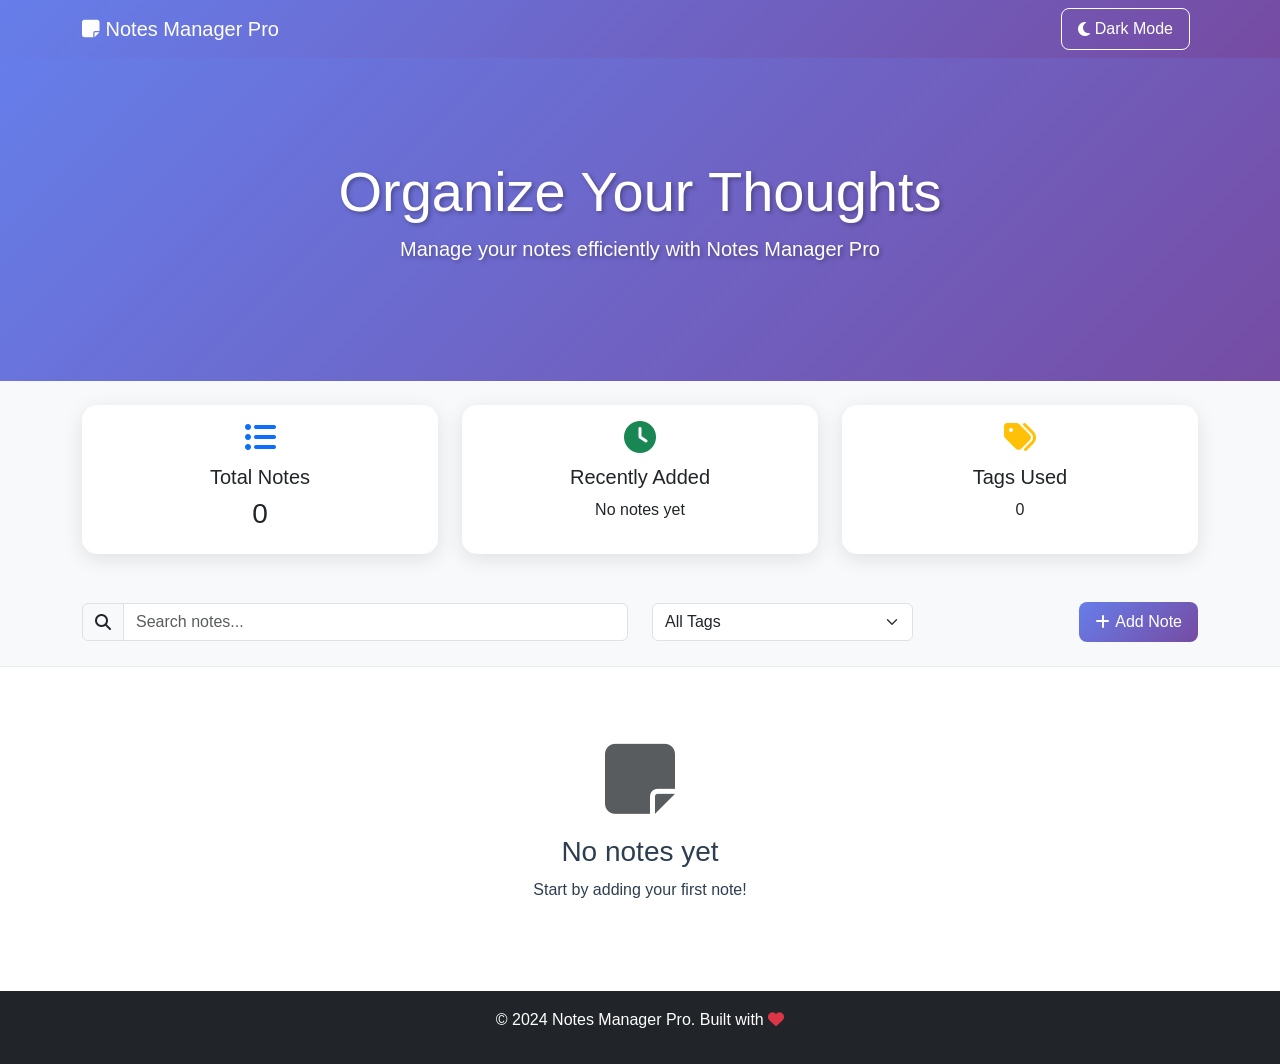
<file: Notes Manager/index.html>
<!DOCTYPE html>
<html lang="en">
<head>
    <meta charset="UTF-8">
    <meta name="viewport" content="width=device-width, initial-scale=1.0">
    <title>Notes Manager Pro</title>
    <link href="https://cdn.jsdelivr.net/npm/bootstrap@5.3.0/dist/css/bootstrap.min.css" rel="stylesheet">
    <link rel="stylesheet" href="https://cdnjs.cloudflare.com/ajax/libs/font-awesome/6.4.0/css/all.min.css">
    <link rel="stylesheet" href="style.css">
</head>
<body>
    <!-- Navbar -->
    <nav class="navbar navbar-expand-lg navbar-dark bg-gradient">
        <div class="container">
            <a class="navbar-brand" href="#"><i class="fas fa-sticky-note"></i> Notes Manager Pro</a>
            <button class="navbar-toggler" type="button" data-bs-toggle="collapse" data-bs-target="#navbarNav">
                <span class="navbar-toggler-icon"></span>
            </button>
            <div class="collapse navbar-collapse" id="navbarNav">
                <ul class="navbar-nav ms-auto">
                    <li class="nav-item">
                        <button class="btn btn-outline-light me-2" id="darkModeToggle"><i class="fas fa-moon"></i> Dark Mode</button>
                    </li>
                </ul>
            </div>
        </div>
    </nav>

    <!-- Header Banner -->
    <header class="hero-section">
        <div class="container text-center text-white">
            <h1 class="display-4">Organize Your Thoughts</h1>
            <p class="lead">Manage your notes efficiently with Notes Manager Pro</p>
        </div>
    </header>

    <!-- Dashboard -->
    <section class="dashboard py-4">
        <div class="container">
            <div class="row">
                <div class="col-md-4">
                    <div class="card dashboard-card">
                        <div class="card-body text-center">
                            <i class="fas fa-list-ul fa-2x text-primary"></i>
                            <h5 class="card-title mt-2">Total Notes</h5>
                            <h3 id="totalNotes">0</h3>
                        </div>
                    </div>
                </div>
                <div class="col-md-4">
                    <div class="card dashboard-card">
                        <div class="card-body text-center">
                            <i class="fas fa-clock fa-2x text-success"></i>
                            <h5 class="card-title mt-2">Recently Added</h5>
                            <p id="recentNote">No notes yet</p>
                        </div>
                    </div>
                </div>
                <div class="col-md-4">
                    <div class="card dashboard-card">
                        <div class="card-body text-center">
                            <i class="fas fa-tags fa-2x text-warning"></i>
                            <h5 class="card-title mt-2">Tags Used</h5>
                            <p id="totalTags">0</p>
                        </div>
                    </div>
                </div>
            </div>
        </div>
    </section>

    <!-- Search and Add -->
    <section class="search-add py-4 bg-light">
        <div class="container">
            <div class="row align-items-center">
                <div class="col-md-6">
                    <div class="input-group">
                        <span class="input-group-text"><i class="fas fa-search"></i></span>
                        <input type="text" class="form-control" id="searchInput" placeholder="Search notes...">
                    </div>
                </div>
                <div class="col-md-3">
                    <select class="form-select" id="tagFilter">
                        <option value="">All Tags</option>
                    </select>
                </div>
                <div class="col-md-3 text-end">
                    <button class="btn btn-primary" data-bs-toggle="modal" data-bs-target="#noteModal"><i class="fas fa-plus"></i> Add Note</button>
                </div>
            </div>
        </div>
    </section>

    <!-- Notes Grid -->
    <section class="notes-section py-4">
        <div class="container">
            <div id="notesContainer" class="row">
                <!-- Notes will be rendered here -->
            </div>
            <div id="emptyState" class="text-center py-5">
                <i class="fas fa-sticky-note fa-5x text-muted mb-3"></i>
                <h3>No notes yet</h3>
                <p>Start by adding your first note!</p>
            </div>
        </div>
    </section>

    <!-- Modal for Add/Edit Note -->
    <div class="modal fade" id="noteModal" tabindex="-1">
        <div class="modal-dialog">
            <div class="modal-content">
                <div class="modal-header">
                    <h5 class="modal-title" id="modalTitle">Add New Note</h5>
                    <button type="button" class="btn-close" data-bs-dismiss="modal"></button>
                </div>
                <div class="modal-body">
                    <form id="noteForm">
                        <div class="mb-3">
                            <label for="noteTitle" class="form-label">Title</label>
                            <input type="text" class="form-control" id="noteTitle" required>
                        </div>
                        <div class="mb-3">
                            <label for="noteContent" class="form-label">Content</label>
                            <textarea class="form-control" id="noteContent" rows="4" required></textarea>
                        </div>
                        <div class="mb-3">
                            <label for="noteTags" class="form-label">Tags (comma-separated)</label>
                            <input type="text" class="form-control" id="noteTags" placeholder="e.g., work, personal, ideas">
                        </div>
                    </form>
                </div>
                <div class="modal-footer">
                    <button type="button" class="btn btn-secondary" data-bs-dismiss="modal">Cancel</button>
                    <button type="button" class="btn btn-primary" id="saveNoteBtn">Save Note</button>
                </div>
            </div>
        </div>
    </div>

    <!-- Toast Notifications -->
    <div class="toast-container position-fixed top-0 end-0 p-3">
        <div id="notificationToast" class="toast" role="alert">
            <div class="toast-body" id="toastMessage"></div>
        </div>
    </div>

    <!-- Footer -->
    <footer class="bg-dark text-white text-center py-3">
        <div class="container">
            <p>&copy; 2024 Notes Manager Pro. Built with <i class="fas fa-heart text-danger"></i></p>
        </div>
    </footer>

    <script src="https://cdn.jsdelivr.net/npm/bootstrap@5.3.0/dist/js/bootstrap.bundle.min.js"></script>
    <script src="script.js"></script>
</body>
</html>
</file>
<file: Notes Manager/style.css>
/* Notes Manager Pro - Modern CSS */

:root {
    --primary: #667eea;
    --secondary: #764ba2;
    --accent: #f093fb;
    --success: #4caf50;
    --danger: #ff6b6b;
    --warning: #ffd93d;
    --light: #f8f9fa;
    --dark: #343a40;
    --text: #2c3e50;
    --text-muted: #6c757d;
    --shadow: rgba(0, 0, 0, 0.1);
    --shadow-hover: rgba(0, 0, 0, 0.15);
}

* {
    margin: 0;
    padding: 0;
    box-sizing: border-box;
}

body {
    font-family: 'Segoe UI', Tahoma, Geneva, Verdana, sans-serif;
    line-height: 1.6;
    color: var(--text);
    background: linear-gradient(135deg, var(--primary) 0%, var(--secondary) 100%);
    min-height: 100vh;
}

.bg-gradient {
    background: linear-gradient(135deg, var(--primary) 0%, var(--secondary) 100%) !important;
}

.hero-section {
    background: linear-gradient(135deg, rgba(102, 126, 234, 0.9) 0%, rgba(118, 75, 162, 0.9) 100%),
                url('https://images.unsplash.com/photo-1486312338219-ce68e2c6f44d?ixlib=rb-4.0.3&auto=format&fit=crop&w=1350&q=80');
    background-size: cover;
    background-position: center;
    padding: 100px 0;
    color: white;
    text-shadow: 2px 2px 4px rgba(0, 0, 0, 0.3);
}

.dashboard {
    background: var(--light);
}

.dashboard-card {
    background: white;
    border-radius: 15px;
    box-shadow: 0 5px 20px var(--shadow);
    transition: all 0.3s ease;
    border: none;
}

.dashboard-card:hover {
    transform: translateY(-5px);
    box-shadow: 0 10px 30px var(--shadow-hover);
}

.search-add {
    background: var(--light);
    border-bottom: 1px solid #e9ecef;
}

.notes-section {
    background: white;
}

.note-card {
    background: white;
    border-radius: 15px;
    box-shadow: 0 5px 20px var(--shadow);
    transition: all 0.3s ease;
    border: none;
    margin-bottom: 20px;
    overflow: hidden;
}

.note-card:hover {
    transform: translateY(-5px);
    box-shadow: 0 10px 30px var(--shadow-hover);
}

.note-header {
    background: linear-gradient(135deg, var(--primary) 0%, var(--secondary) 100%);
    color: white;
    padding: 15px 20px;
    display: flex;
    justify-content: space-between;
    align-items: center;
}

.note-title {
    font-size: 1.2rem;
    font-weight: 600;
}

.note-date {
    font-size: 0.9rem;
    opacity: 0.9;
}

.note-content {
    padding: 20px;
}

.note-tags {
    margin-top: 15px;
}

.tag {
    display: inline-block;
    background: var(--accent);
    color: white;
    padding: 4px 10px;
    border-radius: 20px;
    font-size: 0.8rem;
    margin-right: 5px;
    margin-bottom: 5px;
}

.note-actions {
    padding: 15px 20px;
    background: #f8f9fa;
    display: flex;
    gap: 10px;
}

.btn {
    border: none;
    border-radius: 8px;
    padding: 8px 16px;
    cursor: pointer;
    transition: all 0.3s ease;
    font-weight: 500;
    text-decoration: none;
    display: inline-flex;
    align-items: center;
    gap: 5px;
}

.btn-primary {
    background: linear-gradient(135deg, var(--primary) 0%, var(--secondary) 100%);
    color: white;
}

.btn-primary:hover {
    transform: translateY(-2px);
    box-shadow: 0 5px 15px rgba(102, 126, 234, 0.4);
}

.btn-secondary {
    background: #6c757d;
    color: white;
}

.btn-secondary:hover {
    background: #5a6268;
}

.btn-success {
    background: var(--success);
    color: white;
}

.btn-success:hover {
    background: #45a049;
}

.btn-danger {
    background: var(--danger);
    color: white;
}

.btn-danger:hover {
    background: #ff5252;
}

.btn-outline-light {
    background: transparent;
    color: white;
    border: 1px solid white;
}

.btn-outline-light:hover {
    background: white;
    color: var(--primary);
}

.empty-state {
    text-align: center;
    padding: 50px 20px;
    color: var(--text-muted);
}

.empty-state i {
    font-size: 4rem;
    margin-bottom: 20px;
    opacity: 0.5;
}

/* Modal Styles */
.modal-content {
    border-radius: 15px;
    border: none;
    box-shadow: 0 10px 40px rgba(0, 0, 0, 0.2);
}

.modal-header {
    background: linear-gradient(135deg, var(--primary) 0%, var(--secondary) 100%);
    color: white;
    border-radius: 15px 15px 0 0;
    border-bottom: none;
}

.modal-title {
    font-weight: 600;
}

/* Toast Styles */
.toast {
    border-radius: 10px;
    border: none;
    box-shadow: 0 5px 20px rgba(0, 0, 0, 0.2);
}

/* Dark Mode */
body.dark-mode {
    --text: #e0e0e0;
    --text-muted: #adb5bd;
    --light: #343a40;
    background: linear-gradient(135deg, #1a1a1a 0%, #2d2d2d 100%);
}

body.dark-mode .dashboard,
body.dark-mode .search-add {
    background: #343a40;
}

body.dark-mode .note-card,
body.dark-mode .dashboard-card {
    background: #495057;
    color: #e0e0e0;
}

body.dark-mode .note-actions {
    background: #495057;
}

body.dark-mode .empty-state {
    color: #adb5bd;
}

/* Responsive */
@media (max-width: 768px) {
    .hero-section {
        padding: 60px 0;
    }

    .hero-section h1 {
        font-size: 2rem;
    }

    .note-header {
        flex-direction: column;
        align-items: flex-start;
        gap: 10px;
    }

    .note-actions {
        flex-direction: column;
    }

    .btn {
        width: 100%;
        justify-content: center;
    }
}

/* Animations */
@keyframes fadeIn {
    from {
        opacity: 0;
        transform: translateY(20px);
    }
    to {
        opacity: 1;
        transform: translateY(0);
    }
}

.note-card {
    animation: fadeIn 0.5s ease-out;
}

.toast.show {
    animation: fadeIn 0.3s ease-out;
}
</file>
